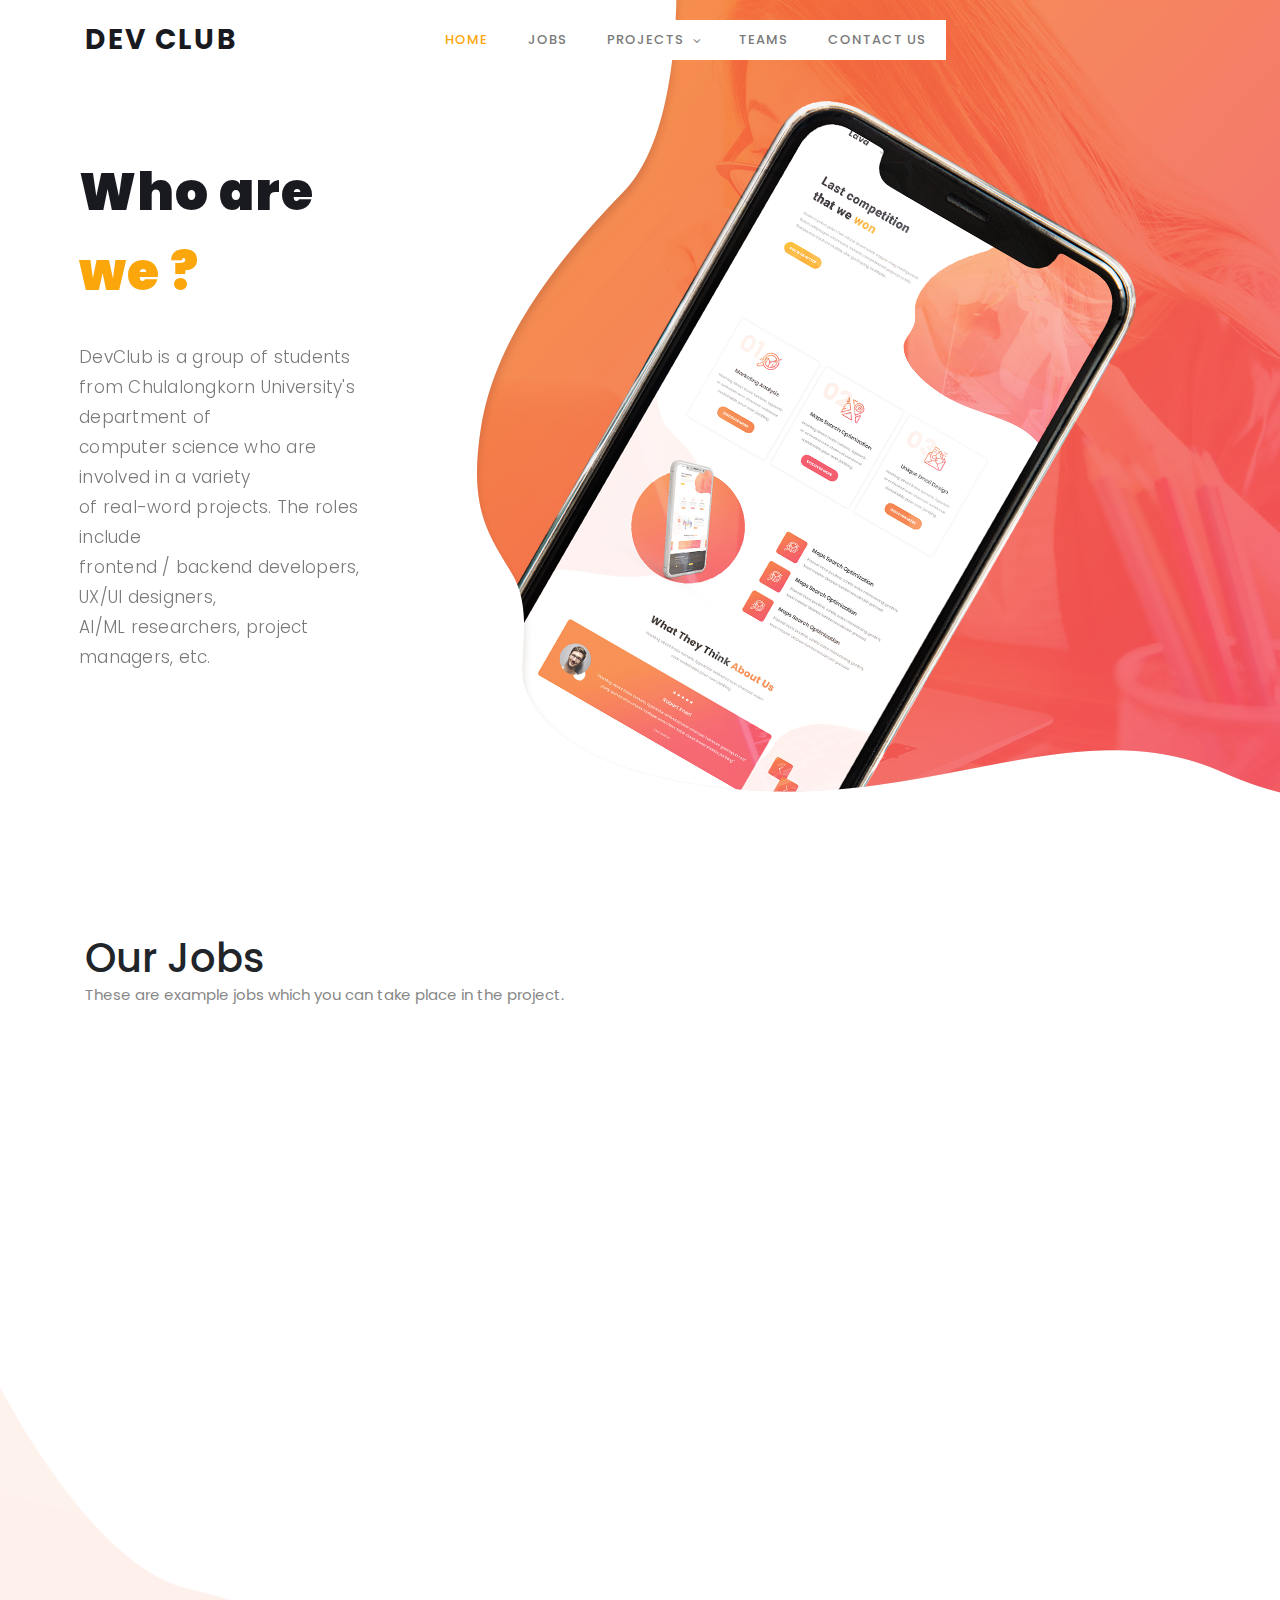
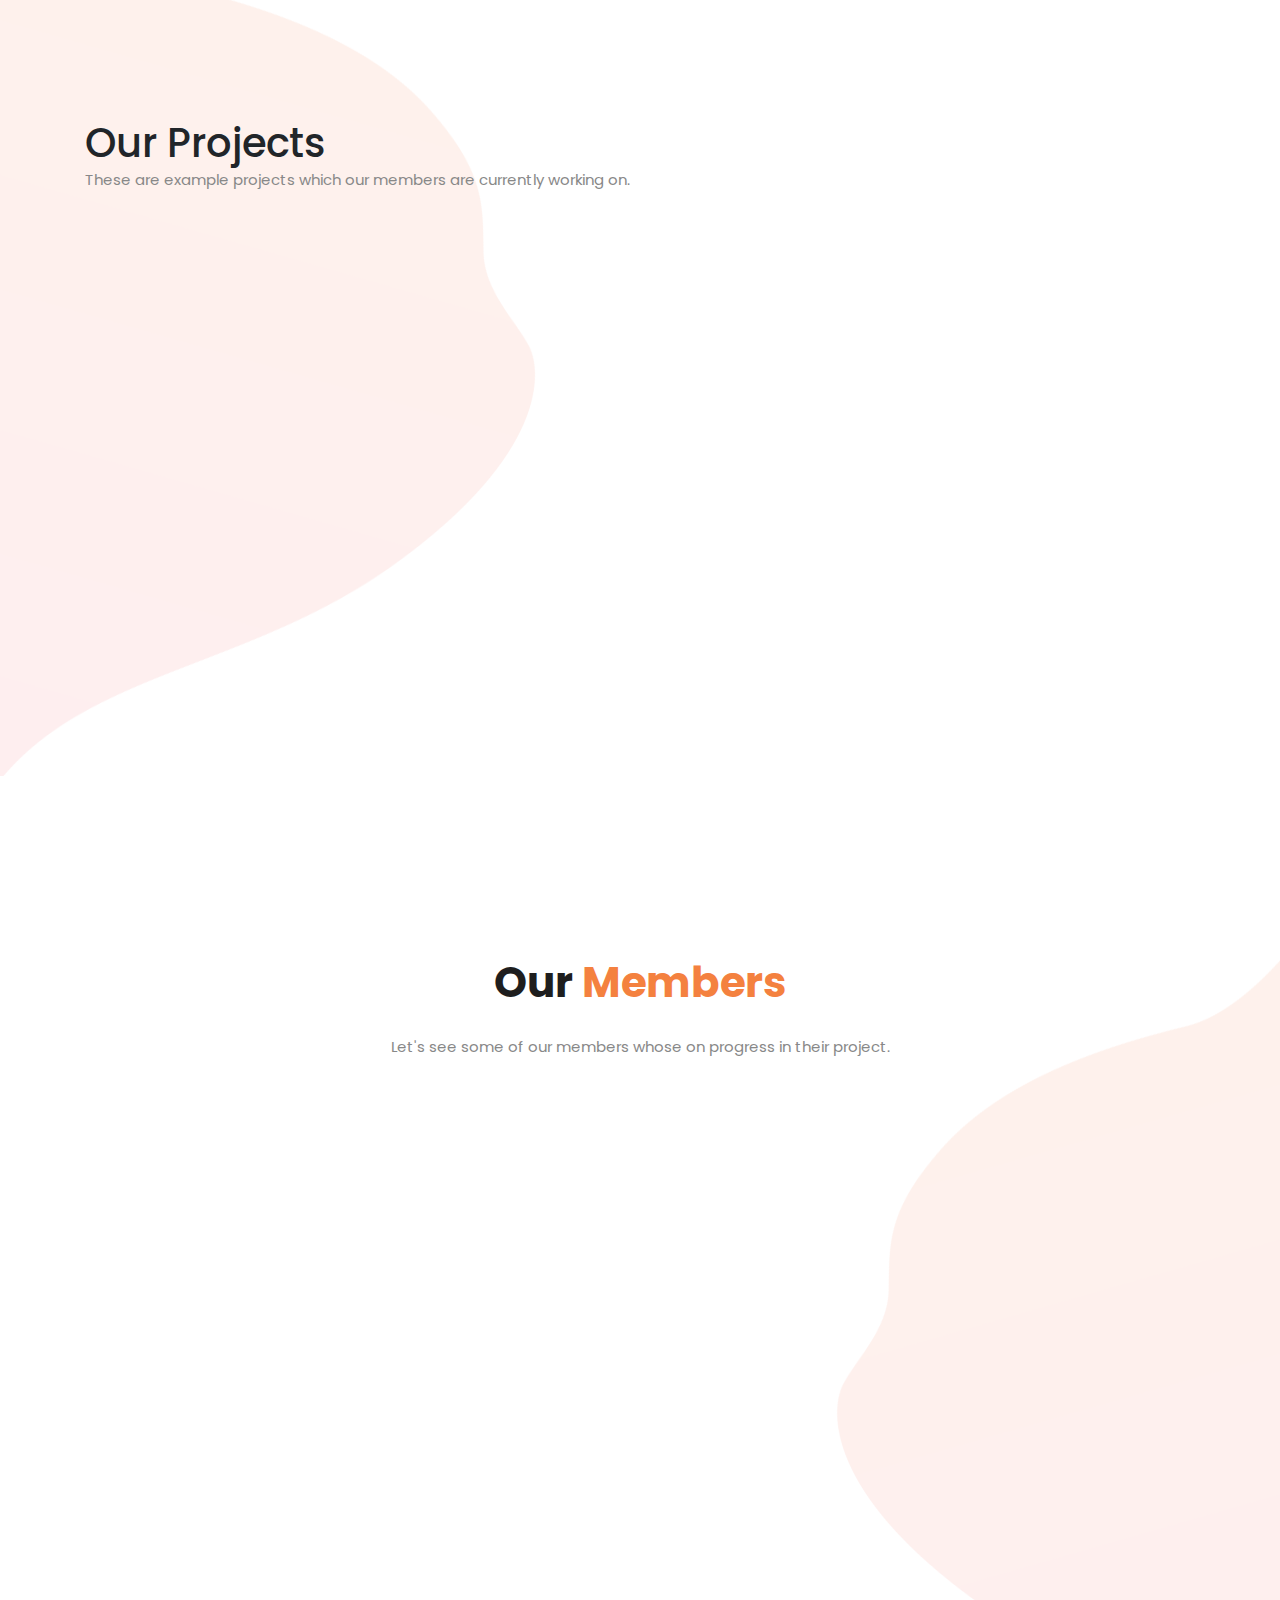
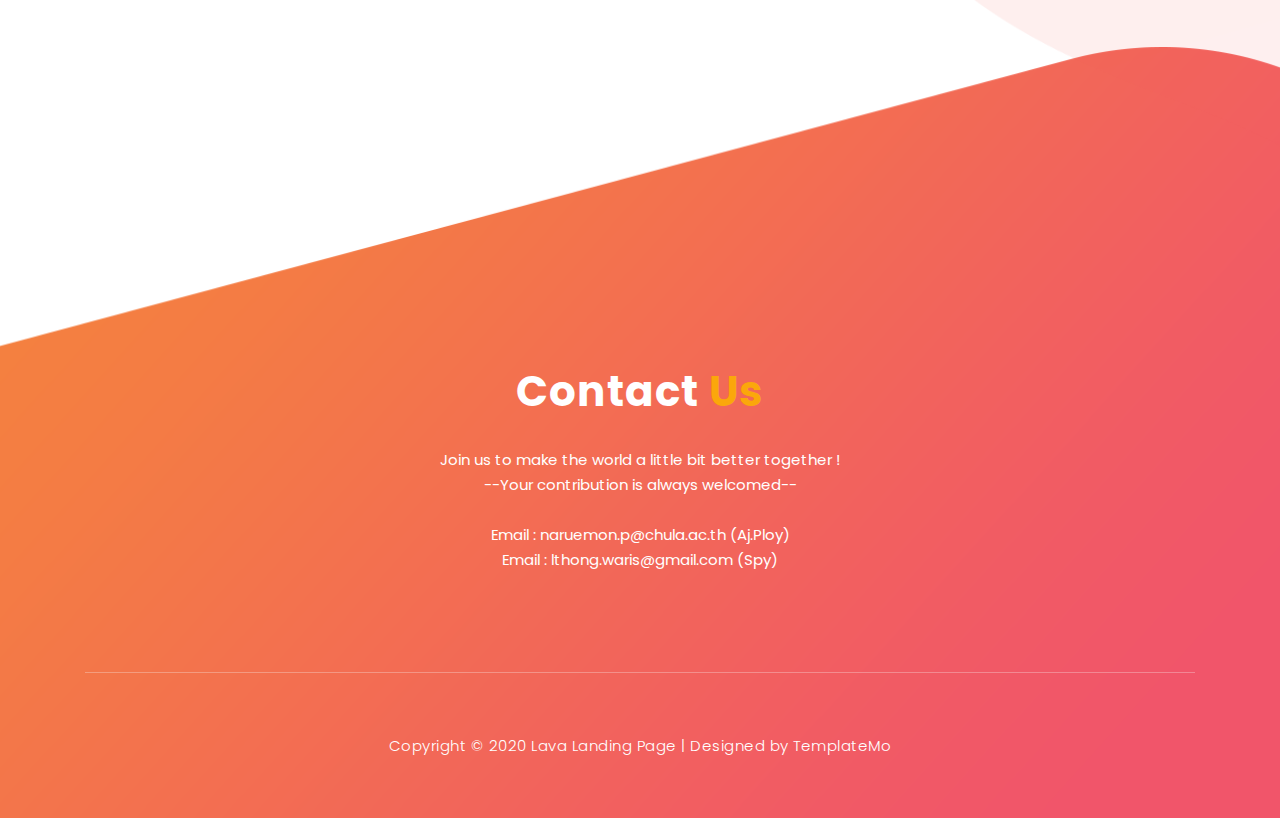
<file: index.html>
<!DOCTYPE html>
<html lang="en">

<head>

    <meta charset="utf-8">
    <meta name="viewport" content="width=device-width, initial-scale=1, shrink-to-fit=no">
    <meta name="description" content="">
    <meta name="author" content="TemplateMo">
    <link href="https://fonts.googleapis.com/css?family=Poppins:100,200,300,400,500,600,700,800,900&display=swap" rel="stylesheet">

    <title>Dev Club Landing Pages</title>
<!--

Lava Landing Page

https://templatemo.com/tm-540-lava-landing-page

-->

    <!-- Additional CSS Files -->
    <link rel="stylesheet" type="text/css" href="assets/css/bootstrap.min.css">

    <link rel="stylesheet" type="text/css" href="assets/css/font-awesome.css">

    <link rel="stylesheet" href="assets/css/templatemo-lava.css">

    <link rel="stylesheet" href="assets/css/owl-carousel.css">

</head>

<body>

    <!-- ***** Preloader Start ***** -->
    <div id="preloader">
        <div class="jumper">
            <div></div>
            <div></div>
            <div></div>
        </div>
    </div>
    <!-- ***** Preloader End ***** -->


    <!-- ***** Header Area Start ***** -->
    <header class="header-area header-sticky">
        <div class="container">
            <div class="row">
                <div class="col-12">
                    <nav class="main-nav">
                        <!-- ***** Logo Start ***** -->
                        <a href="index.html" class="logo">
                            Dev Club
                        </a>
                        <!-- ***** Logo End ***** -->
                        <!-- ***** Menu Start ***** -->
                        <ul class="nav">
                            <li class="scroll-to-section"><a href="#welcome" class="menu-item">Home</a></li>
                            <li class="scroll-to-section"><a href="#jobs" class="menu-item">Jobs</a></li>

                            <li class="submenu">
                                <a href="#projects">Projects</a>
                                <ul>
                                    <li><a href="" class="menu-item">Cu Wellness</a></li>
                                    <li><a href="" class="menu-item">MoCA</a></li>
                                    <li><a href="" class="menu-item">App4Stroke</a></li>
                                    <li><a href="" class="menu-item">Orthology</a></li>
                                    <li><a href="" class="menu-item">KidDi</a></li>
                                    <li><a href="" class="menu-item">TextSum</a></li>
                                </ul>
                            </li>
                            <li class="scroll-to-section"><a href="#teams" class="menu-item">Teams</a></li>
                            <li class="scroll-to-section"><a href="#contact-us" class="menu-item">Contact Us</a></li>
                        </ul>
                        <a class='menu-trigger'>
                            <span>Menu</span>
                        </a>
                        <!-- ***** Menu End ***** -->
                    </nav>
                </div>
            </div>
        </div>
    </header>
    <!-- ***** Header Area End ***** -->


    <!-- ***** Welcome Area Start ***** -->
    <div class="welcome-area" id="welcome">

        <!-- ***** Header Text Start ***** -->
        <div class="header-text">
            <div class="container">
                <div class="row">
                    <div class="left-text col-lg-6 col-md-12 col-sm-12 col-xs-12"
                        data-scroll-reveal="enter left move 30px over 0.6s after 0.4s">
                        <h1>Who are <em>we ?</em></h1>
                        <p>DevClub is a group of students <br>
                            from Chulalongkorn University's department of <br>
                            computer science who are involved in a variety <br>
                            of real-word projects. The roles include <br>
                            frontend / backend developers, UX/UI designers, <br>
                            AI/ML researchers, project managers, etc.<br>
                    </div>
                </div>
            </div>
        </div>
        <!-- ***** Header Text End ***** -->
    </div>
    <!-- ***** Welcome Area End ***** -->

    <!-- ***** Features Big Item Start ***** -->
    <section class="section" id="jobs">
        <div class="container">
            <div class="left-heading">
                <h1>Our Jobs</h1>
                <p>These are example jobs which you can take place in the project.</p>
            </div>
            <div class="row">
                <div class="col-lg-8 offset-lg-2"></div>
                <div class="col-lg-4 col-md-6 col-sm-12 col-xs-12"
                    data-scroll-reveal="enter left move 30px over 0.6s after 0.4s">
                    <div class="features-item">
                        <div class="features-icon">
                            <h2>01</h2>
                            <img src="assets/images/software-developer.png" alt="" width="200" height="200">
                            <h4>Developer</h4>
                            <p>Work as backend-developer or frontend-developer</p>
                            <!-- ***** <a href="#teams" class="main-button"> Read More </a>***** -->
                            <a href = "#jobs" class = "main-button-not-ready">Read More (Not Ready)</a>
                        </div>
                    </div>
                </div>
                <div class="col-lg-4 col-md-6 col-sm-12 col-xs-12"
                    data-scroll-reveal="enter bottom move 30px over 0.6s after 0.4s">
                    <div class="features-item">
                        <div class="features-icon">
                            <h2>02</h2>
                            <img src="assets/images/ux-design.png" alt="" width="200" height="200">
                            <h4>UX/UI Designer</h4>
                            <p>Research user experience and design user interface.</p>
                            <!-- ***** <a href="#teams" class="main-button"> Read More </a>***** -->
                            <a href = "#jobs" class = "main-button-not-ready">Read More (Not Ready)</a>
                        </div>
                    </div>
                </div>
                <div class="col-lg-4 col-md-6 col-sm-12 col-xs-12"
                    data-scroll-reveal="enter right move 30px over 0.6s after 0.4s">
                    <div class="features-item">
                        <div class="features-icon">
                            <h2>03</h2>
                            <img src="assets/images/machine-learning.png" alt="" width="200" height="200">
                            <h4>AI/ML</h4>
                            <p>Working on AI, machine learning and deep learning.</p>
                            <!-- ***** <a href="#teams" class="main-button"> Read More </a>***** -->
                            <a href = "#jobs" class = "main-button-not-ready">Read More (Not Ready)</a>
                        </div>
                    </div>
                </div>
            </div>
        </div>
    </section>
    <!-- ***** Features Big Item End ***** -->

    <div class="left-image-decor"></div>

    <!-- ***** Features Big Item Start ***** -->
    <section class="section" id="projects">
        <div class="container">
            <div class="left-heading">
                <h1>Our Projects</h1>
                <p>These are example projects which our members are currently working on.</p>
            </div>
            <div class="row">
                <div class="left-image col-lg-5 col-md-12 col-sm-12 mobile-bottom-fix-big"
                    data-scroll-reveal="enter left move 30px over 0.6s after 0.4s">
                    <img src="assets/images/left-image.png" class="rounded img-fluid d-block mx-auto" alt="App">
                </div>
                <div class="right-text offset-lg-1 col-lg-6 col-md-12 col-sm-12 mobile-bottom-fix">
                    <ul>
                        <li data-scroll-reveal="enter right move 30px over 0.6s after 0.4s">
                            <img src="assets/images/moca_logo.png" alt="">
                            <div class="text">
                                <h4>MoCA</h4>
                                <p>Convert paper test to 
                                    electronic application,
                                    supporting ML research                             
                                </p>
                            </div>
                        </li>
                        <li data-scroll-reveal="enter right move 30px over 0.6s after 0.5s">
                            <img src="assets/images/app4stroke_logo.png" alt="">
                            <div class="text">
                                <h4>App4Stroke</h4>
                                <p> Triage stroke patients from clinical features and CT images
                                    
                                    </p>
                            </div>
                        </li>
                        <li data-scroll-reveal="enter right move 30px over 0.6s after 0.6s">
                            <img src="assets/images/wellness_logo.jpg" alt="">
                            <div class="text">
                                <h4>CU Wellness</h4>
                                <p>creating online appointment management, telemed and hotline</p>
                            </div>
                        </li>
                        <li data-scroll-reveal="enter right move 30px over 0.6s after 0.6s">
                            <div class="text">
                                <a href = "#projects" class = "main-button-not-ready">Read More (Not Ready)</a>
                               <!-- *****  <p><a href = "pages/project.html" class = "main-button">Read More</a></p>***** -->
                            </div>
                        </li>
                    </ul>    
                </div>
            </div>
        </div>
    </section>
    <!-- ***** Features Big Item End ***** -->

    <div class="right-image-decor"></div>

    <!-- ***** Teams Starts ***** -->
    <section class="section" id="teams">
        <div class="container">
            <div class="row">
                <div class="col-lg-8 offset-lg-2">
                    <div class="center-heading">
                        <h2>Our <em>Members</em></h2>
                        <p>Let's see some of our members whose on progress in their project.</p>
                    </div>
                </div>
                <div class="col-lg-10 col-md-12 col-sm-12 mobile-bottom-fix-big"
                    data-scroll-reveal="enter left move 30px over 0.6s after 0.4s">
                    <div class="owl-carousel owl-theme">
                        <div class="item service-item">
                            <div class="author">
                                <i><img src="assets/images/anonymous-person.jpg" alt="Author One"></i>
                            </div>
                            <div class="testimonial-content">
                                <h4>Aj.Naruemon Pratanwanich (Aj.Ploy)</h4>
                                <p> Club's Advisor </p>
                                <span>Professor in Department of Mathemetics and Computer Science,
                                    Faculty of Science, Chulalongkorn University</span>
                            </div>
                        </div>
                        <div class="item service-item">
                            <div class="author">
                                <i><img src="assets/images/anonymous-person.jpg" alt="Second Author"></i>
                            </div>
                            <div class="testimonial-content">
                                <h4>Waris Lakthong (Spy)</h4>
                                <p> DevClub Head <br>
                                    Fullstack Developer and Project Manager <br>
                                    Year3 - Current Project: MoCA </p>
                                <span>Year 3 Student in Department of Mathemetics and Computer Science,
                                    Faculty of Science, Chulalongkorn University</span>
                            </div>
                        </div>
                        <div class="item service-item">
                            <div class="author">
                                <i><img src="assets/images/anonymous-person.jpg" alt="Author Third"></i>
                            </div>
                            <div class="testimonial-content">
                                <h4>Peerawat Thongpiya (Tuesday)</h4>
                                <p>UX/UI Designer and Project Manager <br>
                                    Year3 - Current Project: Wellness </p>
                                <span>Year 3 Student in Department of Mathemetics and Computer Science,
                                    Faculty of Science, Chulalongkorn University</span>
                            </div>
                        </div>
                        <div class="item service-item">
                            <div class="author">
                                <i><img src="assets/images/anonymous-person.jpg" alt="Fourth Author"></i>
                            </div>
                            <div class="testimonial-content">
                                <h4>Phachsita Lertrujidumrongkul (Jajar)</h4>
                                <p>UX/UI Designer <br>
                                    Year3 - Current Project: Wellness </p>
                                <span>Year 3 Student in Department of Mathemetics and Computer Science,
                                    Faculty of Science, Chulalongkorn University</span>
                            </div>
                        </div>
                    </div>
                </div>
            </div>
        </div>
    </section>
    <!-- ***** teams Ends ***** -->


    <!-- ***** Footer Start ***** -->
    <footer id="contact-us">
        <div class="container">
            <div class="footer-content">
                <div class="row">
                    <div class="right-content col-lg-8 offset-lg-2">
                        <h2>Contact <em>Us</em></h2>
                        <p>Join us to make the world a little bit better together ! <br>
                            --Your contribution is always welcomed--
                            <br><br>
                            Email : naruemon.p@chula.ac.th (Aj.Ploy) <br>
                            Email : lthong.waris@gmail.com (Spy)
                            </p>
                    </div>
                </div>
            </div>
            <div class="row">
                <div class="col-lg-12">
                    <div class="sub-footer">
                        <p>Copyright &copy; 2020 Lava Landing Page

                        | Designed by <a rel="nofollow" href="https://templatemo.com">TemplateMo</a></p>
                    </div>
                </div>
            </div>
        </div>
    </footer>

    <!-- jQuery -->
    <script src="assets/js/jquery-2.1.0.min.js"></script>

    <!-- Bootstrap -->
    <script src="assets/js/popper.js"></script>
    <script src="assets/js/bootstrap.min.js"></script>

    <!-- Plugins -->
    <script src="assets/js/owl-carousel.js"></script>
    <script src="assets/js/scrollreveal.min.js"></script>
    <script src="assets/js/waypoints.min.js"></script>
    <script src="assets/js/jquery.counterup.min.js"></script>
    <script src="assets/js/imgfix.min.js"></script>

    <!-- Global Init -->
    <script src="assets/js/custom.js"></script>

</body>
</html>
</file>
<file: assets/css/templatemo-lava.css>
/*

Lava Landing Page

https://templatemo.com/tm-540-lava-landing-page

*/

/* ---------------------------------------------
Table of contents
------------------------------------------------
01. font & reset css
02. reset
03. global styles
04. header
05. welcome
06. features
07. teams
08. contact
09. footer
10. preloader

--------------------------------------------- */
/* 
---------------------------------------------
font & reset css
--------------------------------------------- 
*/
@import url("https://fonts.googleapis.com/css?family=Poppins:100,200,300,400,500,600,700,800,900");
/* 
---------------------------------------------
reset
--------------------------------------------- 
*/
html, body, div, span, applet, object, iframe, h1, h2, h3, h4, h5, h6, p, blockquote, div
pre, a, abbr, acronym, address, big, cite, code, del, dfn, em, font, img, ins, kbd, q,
s, samp, small, strike, strong, sub, sup, tt, var, b, u, i, center, dl, dt, dd, ol, ul, li,
figure, header, nav, section, article, aside, footer, figcaption {
  margin: 0;
  padding: 0;
  border: 0;
  outline: 0;
}

.clearfix:after {
  content: ".";
  display: block;
  clear: both;
  visibility: hidden;
  line-height: 0;
  height: 0;
}

.clearfix {
  display: inline-block;
}

html[xmlns] .clearfix {
  display: block;
}

* html .clearfix {
  height: 1%;
}

ul, li {
  padding: 0;
  margin: 0;
  list-style: none;
}

header, nav, section, article, aside, footer, hgroup {
  display: block;
}

* {
  box-sizing: border-box;
}

html, body {
  font-family: 'Poppins', sans-serif;
  font-weight: 400;
  background-color: #fff;
  font-size: 16px;
  -ms-text-size-adjust: 100%;
  -webkit-font-smoothing: antialiased;
  -moz-osx-font-smoothing: grayscale;
}

a {
  text-decoration: none !important;
}

h1, h2, h3, h4, h5, h6 {
  margin-top: 0px;
  margin-bottom: 0px;
}

ul {
  margin-bottom: 0px;
}

p {
  font-size: 15px;
  line-height: 25px;
  color: #888;
}

/* 
---------------------------------------------
global styles
--------------------------------------------- 
*/
html,
body {
  background: #fff;
  font-family: 'Poppins', sans-serif;
}

::selection {
  background: #f1556a;
  color: #fff;
}

::-moz-selection {
  background: #f1556a;
  color: #fff;
}

@media (max-width: 991px) {
  html, body {
    overflow-x: hidden;
  }
  .mobile-top-fix {
    margin-top: 30px;
    margin-bottom: 0px;
  }
  .mobile-bottom-fix {
    margin-bottom: 30px;
  }
  .mobile-bottom-fix-big {
    margin-bottom: 60px;
  }
}

a.main-button-slider {
  font-size: 14px;
  border-radius: 25px;
  padding: 15px 25px;
  background-color: #fba70b;
  text-transform: uppercase;
  color: #fff;
  font-weight: 600;
  letter-spacing: 1px;
  -webkit-transition: all 0.3s ease 0s;
  -moz-transition: all 0.3s ease 0s;
  -o-transition: all 0.3s ease 0s;
  transition: all 0.3s ease 0s;
}

a.main-button-slider:hover {
  background-color: #f1556a;
}

a.main-button {
  font-size: 14px;
  border-radius: 25px;
  padding: 15px 25px;
  background-color: #f4813f;
  text-transform: uppercase;
  color: #fff;
  font-weight: 600;
  letter-spacing: 1px;
  -webkit-transition: all 0.3s ease 0s;
  -moz-transition: all 0.3s ease 0s;
  -o-transition: all 0.3s ease 0s;
  transition: all 0.3s ease 0s;
}

a.main-button:hover {
  background-color: #f1556a;
}

a.main-button-not-ready {
  font-size: 14px;
  border-radius: 25px;
  padding: 15px 25px;
  background-color: #B1B1B1;
  text-transform: uppercase;
  color: #fff;
  font-weight: 600;
  letter-spacing: 1px;
  -webkit-transition: all 0.3s ease 0s;
  -moz-transition: all 0.3s ease 0s;
  -o-transition: all 0.3s ease 0s;
  transition: all 0.3s ease 0s;
}

button.main-button {
  outline: none;
  border: none;
  cursor: pointer;
  font-size: 14px;
  border-radius: 25px;
  padding: 15px 25px;
  background-color: #f4813f;
  text-transform: uppercase;
  color: #fff;
  font-weight: 600;
  letter-spacing: 1px;
  -webkit-transition: all 0.3s ease 0s;
  -moz-transition: all 0.3s ease 0s;
  -o-transition: all 0.3s ease 0s;
  transition: all 0.3s ease 0s;
}

button.main-button:hover {
  background-color: #f1556a;
}


.center-heading {
  margin-bottom: 70px;
}

.center-heading h2 {
  margin-top: 0px;
  text-align: center;
  font-size: 42px;
  font-weight: 700;
  color: #1e1e1e;
  margin-bottom: 25px;
}

.center-heading h2 em {
  font-style: normal;
  color: #f4813f;
}

.center-heading p {
  font-size: 15px;
  color: #888;
  text-align: center;
}

.left-heading {
  position: left;
  align-self: left;
  margin-top: 5%;
  transform: perspective(1px) translateY(-30%) !important;
}

/* 
---------------------------------------------
header
--------------------------------------------- 
*/

.background-header {
  background-color: #fff;
  height: 80px!important;
  position: fixed!important;
  top: 0px;
  left: 0px;
  right: 0px;
  box-shadow: 0px 0px 10px rgba(0,0,0,0.15)!important;
}

.background-header .logo,
.background-header .main-nav .nav li a {
  color: #1e1e1e!important;
}

.background-header .main-nav .nav li:hover a {
  color: #fba70b!important;
}

.background-header .nav li a.active {
  color: #fba70b!important;
}

.header-area {
  position: absolute;
  top: 0px;
  left: 0px;
  right: 0px;
  z-index: 100;
  height: 100px;
  -webkit-transition: all .5s ease 0s;
  -moz-transition: all .5s ease 0s;
  -o-transition: all .5s ease 0s;
  transition: all .5s ease 0s;
}

.header-area .main-nav {
  min-height: 80px;
  background: transparent;
}

.header-area .main-nav .logo {
  line-height: 80px;
  color: #191a20;
  font-size: 28px;
  font-weight: 700;
  text-transform: uppercase;
  letter-spacing: 2px;
  float: left;
  -webkit-transition: all 0.3s ease 0s;
  -moz-transition: all 0.3s ease 0s;
  -o-transition: all 0.3s ease 0s;
  transition: all 0.3s ease 0s;
}


.header-area .main-nav .nav {
  float: left;
  margin-top: 27px;
  margin-left: 15%;
  margin-right: 0px;
  background-color: #fff;
  padding: 0px 20px;
  -webkit-transition: all 0.3s ease 0s;
  -moz-transition: all 0.3s ease 0s;
  -o-transition: all 0.3s ease 0s;
  transition: all 0.3s ease 0s;
  position: relative;
  z-index: 999;
}

.header-area .main-nav .nav li {
  padding-left: 20px;
  padding-right: 20px;
}

.header-area .main-nav .nav li:last-child {
  padding-right: 0px;
}

.header-area .main-nav .nav li a {
  display: block;
  font-weight: 500;
  font-size: 13px;
  color: #7a7a7a;
  text-transform: uppercase;
  -webkit-transition: all 0.3s ease 0s;
  -moz-transition: all 0.3s ease 0s;
  -o-transition: all 0.3s ease 0s;
  transition: all 0.3s ease 0s;
  height: 40px;
  line-height: 40px;
  border: transparent;
  letter-spacing: 1px;
}

.header-area .main-nav .nav li:hover a {
  color: #fba70b;
}

.header-area .main-nav .nav li.submenu {
  position: relative;
  padding-right: 35px;
}

.header-area .main-nav .nav li.submenu:after {
  font-family: FontAwesome;
  content: "\f107";
  font-size: 12px;
  color: #7a7a7a;
  position: absolute;
  right: 18px;
  top: 12px;
}

.header-area .main-nav .nav li.submenu ul {
  position: absolute;
  width: 200px;
  box-shadow: 0 2px 28px 0 rgba(0, 0, 0, 0.06);
  overflow: hidden;
  top: 40px;
  opacity: 0;
  transform: translateY(-2em);
  visibility: hidden;
  z-index: -1;
  transition: all 0.3s ease-in-out 0s, visibility 0s linear 0.3s, z-index 0s linear 0.01s;
}

.header-area .main-nav .nav li.submenu ul li {
  margin-left: 0px;
  padding-left: 0px;
  padding-right: 0px;
}

.header-area .main-nav .nav li.submenu ul li a {
  display: block;
  background: #fff;
  color: #7a7a7a!important;
  padding-left: 20px;
  height: 40px;
  line-height: 40px;
  -webkit-transition: all 0.3s ease 0s;
  -moz-transition: all 0.3s ease 0s;
  -o-transition: all 0.3s ease 0s;
  transition: all 0.3s ease 0s;
  position: relative;
  font-size: 13px;
  border-bottom: 1px solid #f5f5f5;
}

.header-area .main-nav .nav li.submenu ul li a:before {
  content: '';
  position: absolute;
  width: 0px;
  height: 40px;
  left: 0px;
  top: 0px;
  bottom: 0px;
  -webkit-transition: all 0.3s ease 0s;
  -moz-transition: all 0.3s ease 0s;
  -o-transition: all 0.3s ease 0s;
  transition: all 0.3s ease 0s;
  background: #fba70b;
}

.header-area .main-nav .nav li.submenu ul li a:hover {
  background: #fff;
  color: #fba70b!important;
  padding-left: 25px;
}

.header-area .main-nav .nav li.submenu ul li a:hover:before {
  width: 3px;
}

.header-area .main-nav .nav li.submenu:hover ul {
  visibility: visible;
  opacity: 1;
  z-index: 1;
  transform: translateY(0%);
  transition-delay: 0s, 0s, 0.3s;
}

.header-area .main-nav .menu-trigger {
  cursor: pointer;
  display: block;
  position: absolute;
  top: 23px;
  width: 32px;
  height: 40px;
  text-indent: -9999em;
  z-index: 99;
  right: 40px;
  display: none;
}

.header-area .main-nav .menu-trigger span,
.header-area .main-nav .menu-trigger span:before,
.header-area .main-nav .menu-trigger span:after {
  -moz-transition: all 0.4s;
  -o-transition: all 0.4s;
  -webkit-transition: all 0.4s;
  transition: all 0.4s;
  background-color: #1e1e1e;
  display: block;
  position: absolute;
  width: 30px;
  height: 2px;
  left: 0;
}

.background-header .main-nav .menu-trigger span,
.background-header .main-nav .menu-trigger span:before,
.background-header .main-nav .menu-trigger span:after {
  background-color: #1e1e1e;
}

.header-area .main-nav .menu-trigger span:before,
.header-area .main-nav .menu-trigger span:after {
  -moz-transition: all 0.4s;
  -o-transition: all 0.4s;
  -webkit-transition: all 0.4s;
  transition: all 0.4s;
  background-color: #1e1e1e;
  display: block;
  position: absolute;
  width: 30px;
  height: 2px;
  left: 0;
  width: 75%;
}

.background-header .main-nav .menu-trigger span:before,
.background-header .main-nav .menu-trigger span:after {
  background-color: #1e1e1e;
}

.header-area .main-nav .menu-trigger span:before,
.header-area .main-nav .menu-trigger span:after {
  content: "";
}

.header-area .main-nav .menu-trigger span {
  top: 16px;
}

.header-area .main-nav .menu-trigger span:before {
  -moz-transform-origin: 33% 100%;
  -ms-transform-origin: 33% 100%;
  -webkit-transform-origin: 33% 100%;
  transform-origin: 33% 100%;
  top: -10px;
  z-index: 10;
}

.header-area .main-nav .menu-trigger span:after {
  -moz-transform-origin: 33% 0;
  -ms-transform-origin: 33% 0;
  -webkit-transform-origin: 33% 0;
  transform-origin: 33% 0;
  top: 10px;
}

.header-area .main-nav .menu-trigger.active span,
.header-area .main-nav .menu-trigger.active span:before,
.header-area .main-nav .menu-trigger.active span:after {
  background-color: transparent;
  width: 100%;
}

.header-area .main-nav .menu-trigger.active span:before {
  -moz-transform: translateY(6px) translateX(1px) rotate(45deg);
  -ms-transform: translateY(6px) translateX(1px) rotate(45deg);
  -webkit-transform: translateY(6px) translateX(1px) rotate(45deg);
  transform: translateY(6px) translateX(1px) rotate(45deg);
  background-color: #1e1e1e;
}

.background-header .main-nav .menu-trigger.active span:before {
  background-color: #1e1e1e;
}

.header-area .main-nav .menu-trigger.active span:after {
  -moz-transform: translateY(-6px) translateX(1px) rotate(-45deg);
  -ms-transform: translateY(-6px) translateX(1px) rotate(-45deg);
  -webkit-transform: translateY(-6px) translateX(1px) rotate(-45deg);
  transform: translateY(-6px) translateX(1px) rotate(-45deg);
  background-color: #1e1e1e;
}

.background-header .main-nav .menu-trigger.active span:after {
  background-color: #1e1e1e;
}

.header-area.header-sticky {
  min-height: 80px;
}

.header-area.header-sticky .nav {
  margin-top: 20px !important;
}

.header-area.header-sticky .nav li a.active {
  color: #fba70b;
}

@media (max-width: 1200px) {
  .header-area .main-nav .nav li {
    padding-left: 12px;
    padding-right: 12px;
  }
  .header-area .main-nav:before {
    display: none;
  }
}

@media (max-width: 991px) {
  .logo {
    text-align: center;
    float: none!important;
  }
  .header-area {
    background-color: #f7f7f7;
    padding: 0px 15px;
    height: 80px;
    box-shadow: none;
    text-align: center;
  }
  .header-area .container {
    padding: 0px;
  }
  .header-area .logo {
    margin-left: 30px;
  }
  .header-area .menu-trigger {
    display: block !important;
  }
  .header-area .main-nav {
    overflow: hidden;
  }
  .header-area .main-nav .nav {
    float: none;
    width: 100%;
    margin-top: 0px !important;
    display: none;
    -webkit-transition: all 0s ease 0s;
    -moz-transition: all 0s ease 0s;
    -o-transition: all 0s ease 0s;
    transition: all 0s ease 0s;
    margin-left: 0px;
  }
  .header-area .main-nav .nav li:first-child {
    border-top: 1px solid #eee;
  }
  .header-area .main-nav .nav li {
    width: 100%;
    background: #fff;
    border-bottom: 1px solid #eee;
    padding-left: 0px !important;
    padding-right: 0px !important;
  }
  .header-area .main-nav .nav li a {
    height: 50px !important;
    line-height: 50px !important;
    padding: 0px !important;
    border: none !important;
    background: #f7f7f7 !important;
    color: #191a20 !important;
  }
  .header-area .main-nav .nav li a:hover {
    background: #eee !important;
    color: #fba70b!important;
  }
  .header-area .main-nav .nav li.submenu ul {
    position: relative;
    visibility: inherit;
    opacity: 1;
    z-index: 1;
    transform: translateY(0%);
    transition-delay: 0s, 0s, 0.3s;
    top: 0px;
    width: 100%;
    box-shadow: none;
    height: 0px;
  }
  .header-area .main-nav .nav li.submenu ul li a {
    font-size: 12px;
    font-weight: 400;
  }
  .header-area .main-nav .nav li.submenu ul li a:hover:before {
    width: 0px;
  }
  .header-area .main-nav .nav li.submenu ul.active {
    height: auto !important;
  }
  .header-area .main-nav .nav li.submenu:after {
    color: #3B566E;
    right: 25px;
    font-size: 14px;
    top: 15px;
  }
  .header-area .main-nav .nav li.submenu:hover ul, .header-area .main-nav .nav li.submenu:focus ul {
    height: 0px;
  }
}

@media (min-width: 992px) {
  .header-area .main-nav .nav {
    display: flex !important;
  }
}


/* 
---------------------------------------------
welcome
--------------------------------------------- 
*/
.welcome-area {
  width: 100%;
  height: 100vh;
  min-height: 793px;
  background-image: url(../images/banner-bg.png);
  background-repeat: no-repeat;
  background-position: right top;
}

.welcome-area .header-text .left-text {
  position: relative;
  align-self: center;
  margin-top: 25%;
  transform: perspective(1px) translateY(-30%) !important;
}

.welcome-area .header-text h1 {
  font-weight: 900;
  font-size: 52px;
  line-height: 80px;
  letter-spacing: 1px;
  margin-bottom: 30px;
  color: #191a20;
}

.welcome-area .header-text h1 em {
  font-style: normal;
  color: #fba70b;
}

.welcome-area .header-text p {
  font-weight: 300;
  font-size: 17px;
  color: #7a7a7a;
  line-height: 30px;
  letter-spacing: 0.25px;
  margin-bottom: 40px;
  position: relative;
}

@media (max-width: 1420px) {
  .welcome-area .header-text {
    width: 70%;
    margin-left: 5%;
  }
}

@media (max-width: 1320px) {
  .welcome-area .header-text .left-text {
    margin-top: 50%;
  }
  .welcome-area .header-text {
    width: 50%;
    margin-left: 5%;
  }
}

@media (max-width: 1140px) {
  .welcome-area {
    height: auto;
  }
  .welcome-area .header-text {       
    width: 92%;
    padding-top: 793px;
  }
  .welcome-area .header-text .left-text {
    margin-top: 5%;
    transform: none !important;
  }
}
@media (max-width: 810px) {
  .welcome-area {
    background-size: contain;
  }

  .welcome-area .header-text {
    padding-top: 100%;
    margin-left: 0;
  }
    
  .container-fluid .col-md-12 {
    margin-right: 0px;
    padding-right: 0px;
  }
}

/*
---------------------------------------------
about
---------------------------------------------
*/

#about {
  padding: 100px 0px;
  position: relative;
  z-index: 9;
}

@media (max-width: 992px) {
  .features-item {
    margin-bottom: 45px;
  }
}

.features-item {
  margin-top: 10px;
  border-radius: 5px;
  padding: 60px 30px;
  text-align: center;
  box-shadow: 0px 0px 10px rgba(0,0,0,0.1);
}

.features-item h1 {
  font-weight: 900;
  font-size: 52px;
  line-height: 80px;
  letter-spacing: 1px;
  margin-bottom: 30px;
  color: #191a20;
}

.features-item h2 {
  z-index: 9;
  position: absolute;
  top: 15px;
  left: 45px;
  font-size: 100px;
  font-weight: 600;
  color: #fdefe9;
}

.features-item img {
  z-index: 10;
  position: relative;
  max-width: 100%;
  margin-bottom: 40px;
}

.features-item h4 {
  margin-top: 0px;
  font-size: 22px;
  color: #1e1e1e;
  margin-bottom: 25px;
}

.features-item .main-button {
  margin-top: 35px;
  display: inline-block;
}

.features-item .main-button-not-ready {
  margin-top: 35px;
  display: inline-block;
}

/*
---------------------------------------------
projects
---------------------------------------------
*/

.left-image-decor {
  background-image: url(../images/left-bg-decor.png);
  background-repeat: no-repeat;
  position: absolute;
  width: 100%;
  display: inline-block;
  height: 110%;
  margin-top: -200px;
}

#projects {
  padding: 100px 0px;
}

#projects .left-image {
  align-self: center;
  margin-top: 40px;
}

#projects .right-text ul {
  padding: 0;
  margin-top: 40px;
}

#projects .right-text ul li {
  display: inline-block;
  margin-bottom: 60px;
}

#projects .right-text ul li:last-child {
  margin-bottom: 0px;
}

#projects .right-text img {
  display: inline-block;
  float: left;
  margin-right: 30px;
}

#projects .right-text h4 {
  font-size: 22px;
  color: #1e1e1e;
  margin-bottom: 15px;
  margin-top: 3px;
}


/*
--------------------------------------------
teams
--------------------------------------------
*/
.right-image-decor {
  background-image: url(../images/right-bg-decor.png);
  background-repeat: no-repeat;
  background-position: right center;
  position: absolute;
  width: 100%;
  display: inline-block;
  height: 110%;
  margin-top: 0px;
}

#teams {
  padding-top: 100px;
  position: relative;
  z-index: 9;
}

#teams .item {
  position: relative;
}

#teams .item .testimonial-content {
  background: rgb(244,129,63);
  background: linear-gradient(145deg, rgba(244,129,63,1) 0%, rgba(241,85,106,1) 100%);
  margin-left: 60px;
  padding: 40px 30px;
  text-align: center;
  border-radius: 5px;
}

#teams .item .testimonial-content ul li {
  display: inline-block;
  margin: 0px 1px;
}

#teams .item .testimonial-content ul li i {
  color: #fff;
  font-size: 13px;
}

#teams .item .testimonial-content h4 {
  font-size: 22px;
  margin-top: 20px;
  color: #fff;
}

#teams .item .testimonial-content p {
  color: #fff;
  font-style: italic;
  font-weight: 200;
  margin: 20px 0px 15px 0px;
}

#teams .item .testimonial-content span {
  color: #fff;
  font-weight: 200;
  font-size: 13px;
}

#teams .author img {
  max-width: 120px;
  margin-bottom: -60px;
}

.owl-carousel .owl-nav button.owl-next span {
  z-index: 10;
  top: 45%;
  border-radius: 10px;
  font-size: 46px;
  color: #fff;
  right: -210px;
  width: 80px;
  height: 80px;
  line-height: 80px;
  text-align: center;
  display: inline-block;
  background: rgb(244,129,63);
  background: linear-gradient(145deg, rgba(244,129,63,1) 0%, rgba(241,85,106,1) 100%);
  position: absolute;
}

.owl-carousel .owl-nav button.owl-prev span {
  z-index: 9;
  top: 30%;
  border-radius: 10px;
  font-size: 46px;
  color: #fff;
  right: -150px;
  width: 80px;
  height: 80px;
  line-height: 80px;
  text-align: center;
  display: inline-block;
  background: rgb(244,129,63);
  background: linear-gradient(145deg, rgba(244,129,63,1) 0%, rgba(241,85,106,1) 100%);
  position: absolute;
}

@media screen and (max-width: 1060px) {
  .owl-carousel .owl-nav {
    display: none!important;
  }
}

/* 
---------------------------------------------
footer
--------------------------------------------- 
*/

@media (max-width: 992px) {
  footer {
    padding-top: 0px!important;
    margin-top: 0px!important;
  }
  .contact-form {
    margin-bottom: 45px;
  }
  footer .right-content {
    text-align: center;
  }
  footer .footer-content {
    padding: 60px 0px!important;
  }
}

footer {
  margin-top: 100px;
  padding-top: 120px;
  background-image: url(../images/footer-bg.png);
  background-repeat: no-repeat;
  background-position: center center;
  background-size: cover;
  width: 100%;
}

footer .footer-content {
  padding: 100px 0px;
}


.contact-form {
  position: relative;
  z-index: 10;
  padding: 45px;
  border-radius: 5px;
  background-color: #fff;
  box-shadow: 0px 0px 10px rgba(0,0,0,0.1);
  
}


footer .right-content {
  align-self: center;
}

.contact-form input,
.contact-form textarea {
  color: #777;
  font-size: 13px;
  border: 1px solid #eee;
  background-color: #f7f7f7;
  border-radius: 5px;
  width: 100%;
  height: 50px;
  outline: none;
  padding-left: 20px;
  padding-right: 20px;
  -webkit-appearance: none;
  -moz-appearance: none;
  appearance: none;
  margin-bottom: 30px;
}

.contact-form textarea {
  height: 150px;
  resize: none;
  padding: 20px;
}

.contact-form {
  text-align: center;
}

.contact-form ::-webkit-input-placeholder { /* Edge */
  color: #7a7a7a;
}

.contact-form :-ms-input-placeholder { /* Internet Explorer 10-11 */
  color: #7a7a7a;
}

.contact-form ::placeholder {
  color: #7a7a7a;
}

.footer-content .right-content {
  color: #fff;
}

.footer-content .right-content h2 {
  margin-top: 100px;
  margin-bottom: 30px;
  text-align: center;
  font-size: 42px;
  text-transform: capitalize;
  font-weight: 700;
  letter-spacing: 1px;
}

.footer-content .right-content h2 em {
  font-style: normal;
  color: #fba70b;
}

.footer-content .right-content p {
  text-align:center;
  color: #FFF;
}

.footer-content .right-content a {
  color: #FFF;
}

.footer-content .right-content a:hover {
  color: #FC3;
}

footer .social {
  overflow: hidden;
  margin-top: 30px;
}

footer .social li:first-child {
  margin-left: 0px;
}

footer .social li {
  margin: 0px 7.5px;
  display: inline-block;
}

footer .social li a {
  color: #fff;
  text-align: center;
  background-color: transparent;
  border: 1px solid #fff;
  width: 44px;
  height: 44px;
  line-height: 44px;
  border-radius: 50%;
  display: inline-block;
  font-size: 16px;
  -webkit-transition: all 0.3s ease 0s;
  -moz-transition: all 0.3s ease 0s;
  -o-transition: all 0.3s ease 0s;
  transition: all 0.3s ease 0s;
}

footer .social li a:hover {
  background-color: #fba70b;
  border-color: #fba70b;
  color: #fff;
}

footer .copyright {
  margin-top: 10px;
  font-weight: 400;
  font-size: 15px;
  color: #4a4a4a;
  letter-spacing: 0.88px;
  text-transform: capitalize;
}

footer .sub-footer {
  padding: 60px 0px;
  border-top: 1px solid rgba(250,250,250,0.3);
  text-align: center;
}

footer .sub-footer a {
	color: #FFF;
}

footer .sub-footer a:hover {
	color: #FC3;
}

footer .sub-footer p {
  color: #fff;
  font-size: 15px;
  font-weight: 300;
  letter-spacing: 0.5px;
}

@media (max-width: 991px) {
  footer .copyright {
    text-align: center;
  }
  footer .social {
    text-align: center;
  }
}

/* 
---------------------------------------------
preloader
--------------------------------------------- 
*/
#preloader {
  overflow: hidden;
  background-image: linear-gradient(145deg, #f4813f 0%, #f1556a 100%);
  left: 0;
  right: 0;
  top: 0;
  bottom: 0;
  position: fixed;
  z-index: 9999;
  color: #fff;
}

#preloader .jumper {
  left: 0;
  top: 0;
  right: 0;
  bottom: 0;
  display: block;
  position: absolute;
  margin: auto;
  width: 50px;
  height: 50px;
}

#preloader .jumper > div {
  background-color: #fff;
  width: 10px;
  height: 10px;
  border-radius: 100%;
  -webkit-animation-fill-mode: both;
  animation-fill-mode: both;
  position: absolute;
  opacity: 0;
  width: 50px;
  height: 50px;
  -webkit-animation: jumper 1s 0s linear infinite;
  animation: jumper 1s 0s linear infinite;
}

#preloader .jumper > div:nth-child(2) {
  -webkit-animation-delay: 0.33333s;
  animation-delay: 0.33333s;
}

#preloader .jumper > div:nth-child(3) {
  -webkit-animation-delay: 0.66666s;
  animation-delay: 0.66666s;
}

@-webkit-keyframes jumper {
  0% {
    opacity: 0;
    -webkit-transform: scale(0);
    transform: scale(0);
  }
  5% {
    opacity: 1;
  }
  100% {
    -webkit-transform: scale(1);
    transform: scale(1);
    opacity: 0;
  }
}

@keyframes jumper {
  0% {
    opacity: 0;
    -webkit-transform: scale(0);
    transform: scale(0);
  }
  5% {
    opacity: 1;
  }
  100% {
    opacity: 0;
  }
}
</file>
<file: assets/css/owl-carousel.css>
/**
 * Owl Carousel v2.3.4
 * Copyright 2013-2018 David Deutsch
 * Licensed under: SEE LICENSE IN https://github.com/OwlCarousel2/OwlCarousel2/blob/master/LICENSE
 */
/*
 *  Owl Carousel - Core
 */
.owl-carousel {
  display: none;
  width: 100%;
  -webkit-tap-highlight-color: transparent;
  /* position relative and z-index fix webkit rendering fonts issue */
  position: relative;
  z-index: 1; }
  .owl-carousel .owl-stage {
    position: relative;
    -ms-touch-action: pan-Y;
    touch-action: manipulation;
    -moz-backface-visibility: hidden;
    /* fix firefox animation glitch */ }
  .owl-carousel .owl-stage:after {
    content: ".";
    display: block;
    clear: both;
    visibility: hidden;
    line-height: 0;
    height: 0; }
  .owl-carousel .owl-stage-outer {
    position: relative;
    overflow: hidden;
    /* fix for flashing background */
    -webkit-transform: translate3d(0px, 0px, 0px); }
  .owl-carousel .owl-wrapper,
  .owl-carousel .owl-item {
    -webkit-backface-visibility: hidden;
    -moz-backface-visibility: hidden;
    -ms-backface-visibility: hidden;
    -webkit-transform: translate3d(0, 0, 0);
    -moz-transform: translate3d(0, 0, 0);
    -ms-transform: translate3d(0, 0, 0); }
  .owl-carousel .owl-item {
    position: relative;
    min-height: 1px;
    float: left;
    -webkit-backface-visibility: hidden;
    -webkit-tap-highlight-color: transparent;
    -webkit-touch-callout: none; }
  .owl-carousel .owl-item img {
    display: block;
    width: 100%; }
  .owl-carousel .owl-nav.disabled,
  .owl-carousel .owl-dots.disabled {
    display: none; }
  .owl-carousel .owl-nav .owl-prev,
  .owl-carousel .owl-nav .owl-next,
  .owl-carousel .owl-dot {
    cursor: pointer;
    -webkit-user-select: none;
    -khtml-user-select: none;
    -moz-user-select: none;
    -ms-user-select: none;
    user-select: none; }
  .owl-carousel .owl-nav button.owl-prev,
  .owl-carousel .owl-nav button.owl-next,
  .owl-carousel button.owl-dot {
    background: none;
    color: inherit;
    border: none;
    padding: 0 !important;
    font: inherit; }
  .owl-carousel.owl-loaded {
    display: block; }
  .owl-carousel.owl-loading {
    opacity: 0;
    display: block; }
  .owl-carousel.owl-hidden {
    opacity: 0; }
  .owl-carousel.owl-refresh .owl-item {
    visibility: hidden; }
  .owl-carousel.owl-drag .owl-item {
    -ms-touch-action: pan-y;
        touch-action: pan-y;
    -webkit-user-select: none;
    -moz-user-select: none;
    -ms-user-select: none;
    user-select: none; }
  .owl-carousel.owl-grab {
    cursor: move;
    cursor: grab; }
  .owl-carousel.owl-rtl {
    direction: rtl; }
  .owl-carousel.owl-rtl .owl-item {
    float: right; }

/* No Js */
.no-js .owl-carousel {
  display: block; }

/*
 *  Owl Carousel - Animate Plugin
 */
.owl-carousel .animated {
  animation-duration: 1000ms;
  animation-fill-mode: both; }

.owl-carousel .owl-animated-in {
  z-index: 0; }

.owl-carousel .owl-animated-out {
  z-index: 1; }

.owl-carousel .fadeOut {
  animation-name: fadeOut; }

@keyframes fadeOut {
  0% {
    opacity: 1; }
  100% {
    opacity: 0; } }

/*
 * 	Owl Carousel - Auto Height Plugin
 */
.owl-height {
  transition: height 500ms ease-in-out; }

/*
 * 	Owl Carousel - Lazy Load Plugin
 */
.owl-carousel .owl-item {
  /**
			This is introduced due to a bug in IE11 where lazy loading combined with autoheight plugin causes a wrong
			calculation of the height of the owl-item that breaks page layouts
		 */ }
  .owl-carousel .owl-item .owl-lazy {
    opacity: 0;
    transition: opacity 400ms ease; }
  .owl-carousel .owl-item .owl-lazy[src^=""], .owl-carousel .owl-item .owl-lazy:not([src]) {
    max-height: 0; }
  .owl-carousel .owl-item img.owl-lazy {
    transform-style: preserve-3d; }

/*
 * 	Owl Carousel - Video Plugin
 */
.owl-carousel .owl-video-wrapper {
  position: relative;
  height: 100%;
  background: #000; }

.owl-carousel .owl-video-play-icon {
  position: absolute;
  height: 80px;
  width: 80px;
  left: 50%;
  top: 50%;
  margin-left: -40px;
  margin-top: -40px;
  background: url("owl.video.play.png") no-repeat;
  cursor: pointer;
  z-index: 1;
  -webkit-backface-visibility: hidden;
  transition: transform 100ms ease; }

.owl-carousel .owl-video-play-icon:hover {
  -ms-transform: scale(1.3, 1.3);
      transform: scale(1.3, 1.3); }

.owl-carousel .owl-video-playing .owl-video-tn,
.owl-carousel .owl-video-playing .owl-video-play-icon {
  display: none; }

.owl-carousel .owl-video-tn {
  opacity: 0;
  height: 100%;
  background-position: center center;
  background-repeat: no-repeat;
  background-size: contain;
  transition: opacity 400ms ease; }

.owl-carousel .owl-video-frame {
  position: relative;
  z-index: 1;
  height: 100%;
  width: 100%; }
</file>
